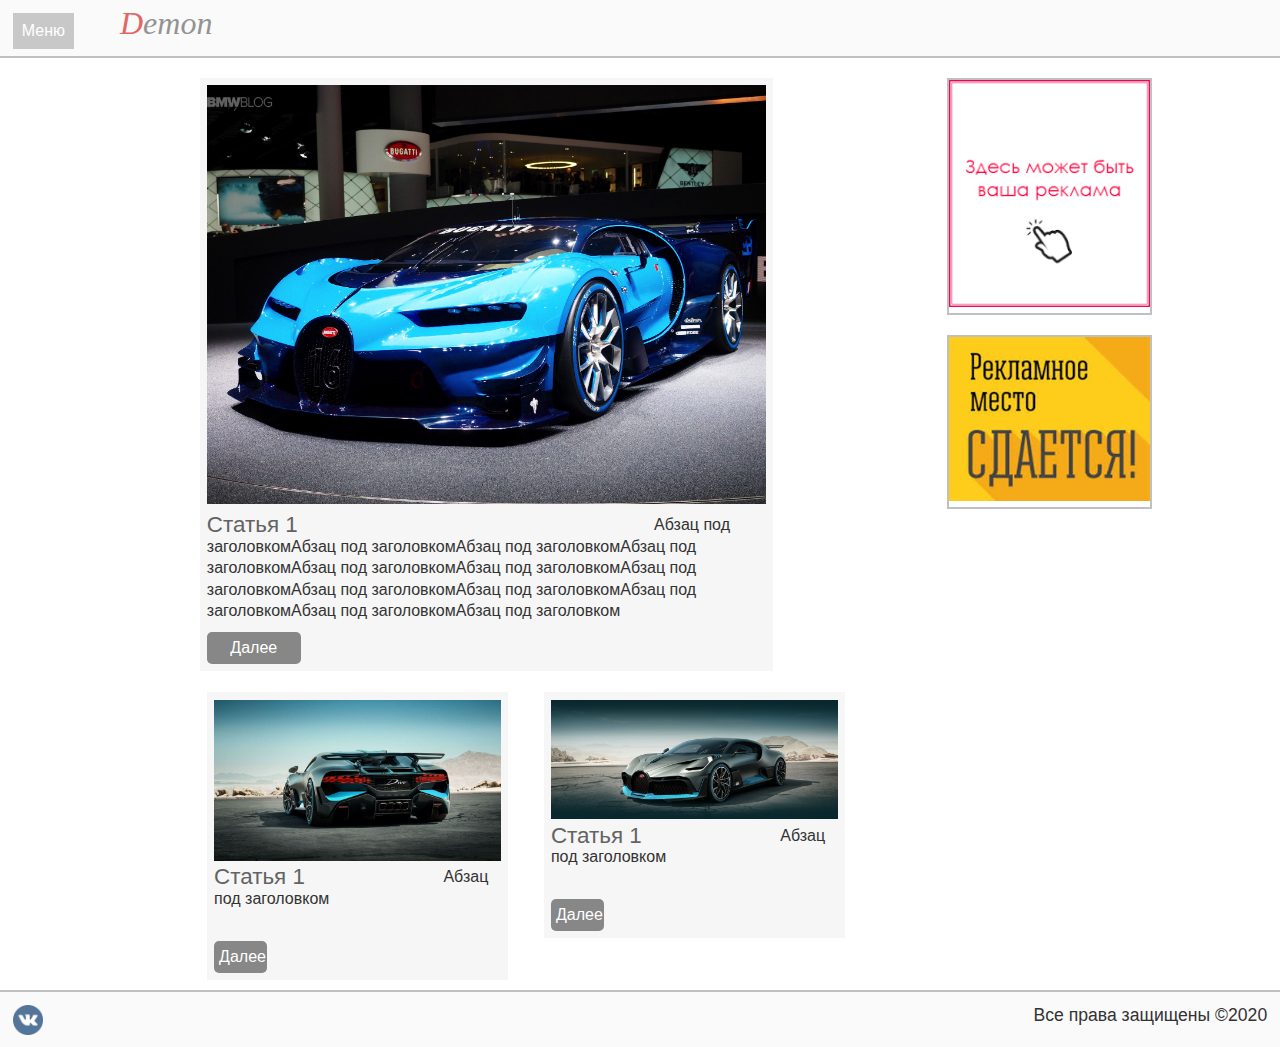
<file: index.html>
<!DOCTYPE html>
<html>
<head>
	<script language="php">
		require_once "functions/functions.php";
	    $news = getNews (3);
	</script>
    <title>DemonPlay</title>
    <meta charset="utf-8">
    <link rel="stylesheet" type="text/css" href="./style.css">
    <link rel="icon" href="./img/icon.png">
</head>
<body>
	<header>
	<div class="dropdown">
          <button onclick="myFunction()" class="dropbtn">Меню</button>
        <div id="myDropdown" class="dropdown-content">
           <a href="./about.html">О авторе</a>
           <a href="./feedback.html">Обратная связь</a>
           <a href="./reg.html">Регистрация</a>
           <a href="./auth.html">Авторизация</a>
           <a href="./profile.html" title="Для авторизованных пользователей">Профиль</a>
        </div>
    </div>

    <script>
/* When the user clicks on the button, 
toggle between hiding and showing the dropdown content */
function myFunction() {
    document.getElementById("myDropdown").classList.toggle("show");
}

// Close the dropdown if the user clicks outside of it
window.onclick = function(event) {
  if (!event.target.matches('.dropbtn')) {

    var dropdowns = document.getElementsByClassName("dropdown-content");
    var i;
    for (i = 0; i < dropdowns.length; i++) {
      var openDropdown = dropdowns[i];
      if (openDropdown.classList.contains('show')) {
        openDropdown.classList.remove('show');
      }
    }
  }
}
</script>

		<div id="logo">
			<a href="./index.html" title="Перейти на главную страницу">
				<span>D</span>emon
			</a>
		</div>
		<!-- <div id="menuHead">
			<a href="./about.html">
				<div style="margin-right: 5%">О авторе</div>
			</a>
			<a href="./feedback.html">
			   <div>Обратная связь</div>
		    </a>
		</div>
		<div id="regAuth">
			<a href="./reg.html">Регистрация</a> | <a href="./auth.html">Авторизация</a>
		</div> -->
	</header>
	<div id="wrapper">
		<div id="leftCol">
			<!-- Большой Article -->

			<!-- <script>
			    for ($i = 0; $i < count(news); $i++) {
			       if ($i == 0) {
			          echo "<div id=\"bigArticle\">";
			   }
			   else {
			   echo "<div class=\"article\">";
			}
			echo '<img src="/demonplay.org/img/article_1.jpg" alt="Статья 1" title="Статья 1">
				<h2>Статья 1</h2><br>
				<p>Абзац под заголовком</p><br>
				<a href="/demonplay.org/article.html">
				  <div class="more">Далее</div>
			    </a>
			</div>';
			if ($i == 0) {
				echo "<div class=\"clear\"><br></div>";
			    }
			</script> -->
			<div id="bigArticle">
				<img src="./img/article_1.jpg" alt="Статья 1" title="Статья 1">
				<h2>Статья 1</h2>
				<p>Абзац под заголовкомАбзац под заголовкомАбзац под заголовкомАбзац под заголовкомАбзац под заголовкомАбзац под заголовкомАбзац под заголовкомАбзац под заголовкомАбзац под заголовкомАбзац под заголовкомАбзац под заголовкомАбзац под заголовком</p>
				<a href="./article.html">
				  <div class="more">Далее</div>
			    </a>
			</div>
			<div class="clear"><br></div>
			 <!-- Маленькие артиклы -->
			<div class="article">
				<img src="./img/article_2.jpg" alt="Статья 1" title="Статья 1">
				<h2>Статья 1</h2>
				<p>Абзац под заголовком</p><br>
				<a href="./article.html">
				  <div class="more">Далее</div>
			    </a>
			</div>
			<div class="article">
				<img src="./img/article_3.jpg" alt="Статья 1" title="Статья 1">
				<h2>Статья 1</h2>
				<p>Абзац под заголовком</p><br>
				<a href="./article.html">
				  <div class="more">Далее</div>
			    </a>
			</div>
		</div>
		<div id="rightCol">
			<div class="banner">
				<img src="./img/banner_1.jpg" alt="Баннер 1" title="Баннер 1">
			</div>
			<div class="banner">
				<img src="./img/banner_2.png" alt="Баннер 2" title="Баннер 2">
			</div>
		</div>
	</div>
	<footer>
		<div id="social">
			<a href="https://vk.com" title="Группа Вк" target="_blank">
				<img src="./img/vk.png" alt="Вк" title="Вк">
			</a>
		</div>
		<div id="rights">
			Все права защищены &copy;2020<!-- <?=date('Y')?> -->
		</div>
		</footer>
</body>
</html>
</file>
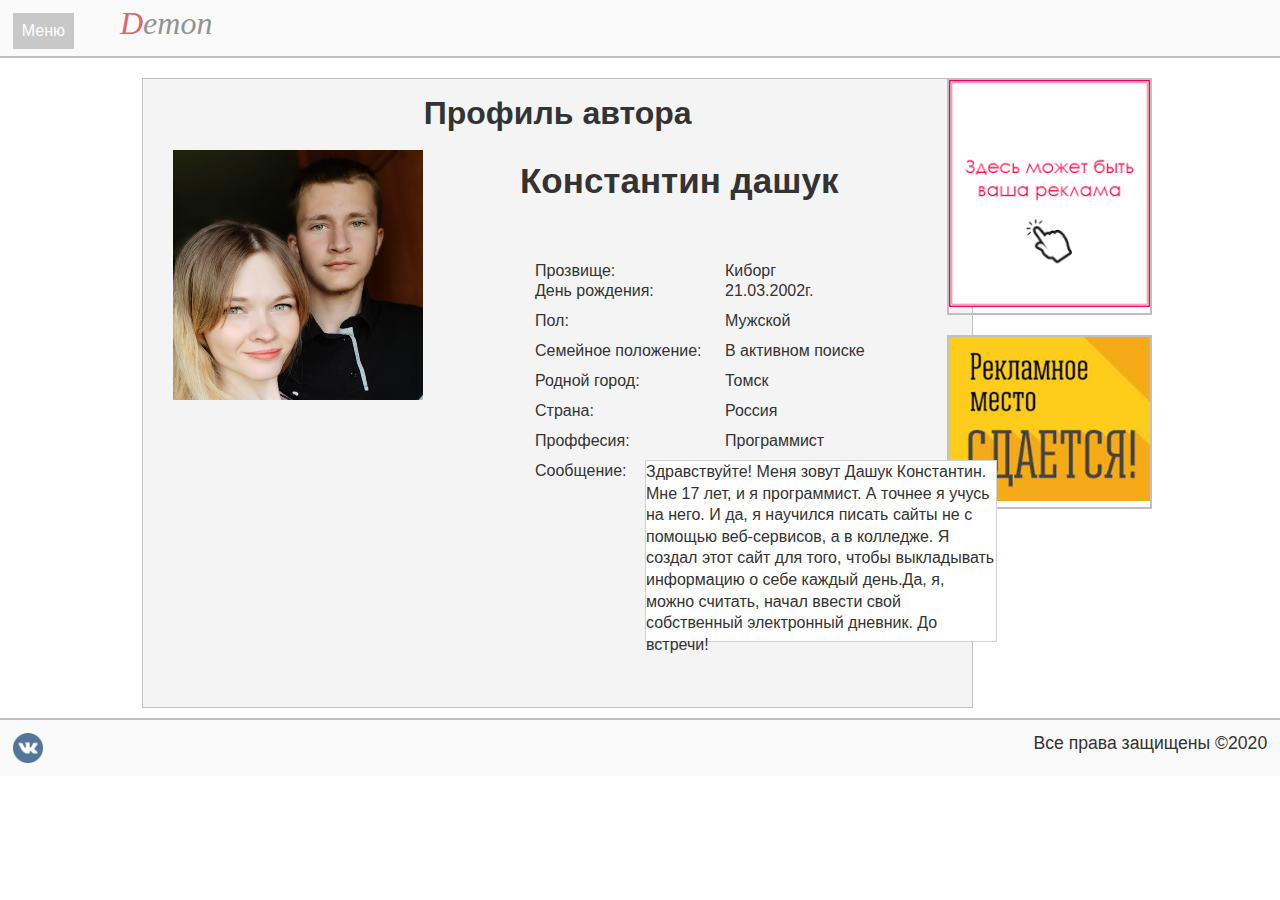
<file: about.html>
<!DOCTYPE html>
<html>
<head>
	<title>О авторе</title>
    <meta charset="utf-8">
    <link rel="stylesheet" type="text/css" href="./about.css">
    <link rel="icon" href="./img/icon.png">
</head>
<body>
	<header>
	<div class="dropdown">
          <button onclick="myFunction()" class="dropbtn">Меню</button>
        <div id="myDropdown" class="dropdown-content">
           <a href="./about.html">О авторе</a>
           <a href="./feedback.html">Обратная связь</a>
           <a href="./reg.html">Регистрация</a>
           <a href="./auth.html">Авторизация</a>
           <a href="./profile.html" title="Для авторизованных пользователей">Профиль</a>
        </div>
    </div>

    <script>
/* When the user clicks on the button, 
toggle between hiding and showing the dropdown content */
function myFunction() {
    document.getElementById("myDropdown").classList.toggle("show");
}

// Close the dropdown if the user clicks outside of it
window.onclick = function(event) {
  if (!event.target.matches('.dropbtn')) {

    var dropdowns = document.getElementsByClassName("dropdown-content");
    var i;
    for (i = 0; i < dropdowns.length; i++) {
      var openDropdown = dropdowns[i];
      if (openDropdown.classList.contains('show')) {
        openDropdown.classList.remove('show');
      }
    }
  }
}
</script>

		<div id="logo">
			<a href="./index.html" title="Перейти на главную страницу">
				<span>D</span>emon
			</a>
		</div>
		<!-- <div id="menuHead">
			<a href="./about.html">
				<div style="margin-right: 5%">О авторе</div>
			</a>
			<a href="./feedback.html">
			   <div>Обратная связь</div>
		    </a>
		</div>
		<div id="regAuth">
			<a href="./reg.html">Регистрация</a> | <a href="./auth.html">Авторизация</a>
		</div> -->
	</header>
	<div id="wrapper">
		<div id="leftCol">
			<!-- Содержимое страницы -->
			<div id="about_us">
				<h1>Профиль автора</h1>
				<img src="./img/avatar.jpg" alt="Аватар" class="avatar">
				<h2>Константин дашук</h2>
			<div class="uls">
				<p class="leftdon1">Прозвище:</p>
				<p class="kiborg">Киборг</p>
				<p class="leftdon2">День рождения:</p>
				<p class="data">21.03.2002г.</p>
				<p class="leftdon3">Пол:</p>
				<p class="pol">Мужской</p>
				<p class="leftdon4">Семейное положение:</p>
				<p class="poisk">В активном поиске</p>
				<p class="leftdon5">Родной город:</p>
				<p class="gorod">Томск</p>
				<p class="leftdon6">Страна:</p>
				<p class="strana">Россия</p>
				<p class="leftdon7">Проффесия:</p>
				<p class="proffes">Программист</p>
				<p class="leftdon8">Сообщение:</p>
				<p class="mail">Здравствуйте! Меня зовут Дашук Константин. Мне 17 лет, и я программист. А точнее я учусь на него. И да, я научился писать сайты не с помощью веб-сервисов, а в колледже. Я создал этот сайт для того, чтобы выкладывать информацию о себе каждый день.Да, я, можно считать, начал ввести свой собственный электронный дневник. До встречи!</p>
			</div>
			</div>
		</div>
	    <div id="rightCol">
			<div class="banner">
				<img src="./img/banner_1.jpg" alt="Баннер 1" title="Баннер 1">
			</div>
			<div class="banner">
				<img src="./img/banner_2.png" alt="Баннер 2" title="Баннер 2">
			</div>
		</div>
	</div>
	<footer>
		<div id="social">
			<a href="https://vk.com" title="Группа Вк" target="_blank">
				<img src="./img/vk.png" alt="Вк" title="Вк">
			</a>
		</div>
		<div id="rights">
			Все права защищены &copy;2020<!-- <?=date('Y')?> -->
		</div>
		</footer>
</body>
</html>
</file>
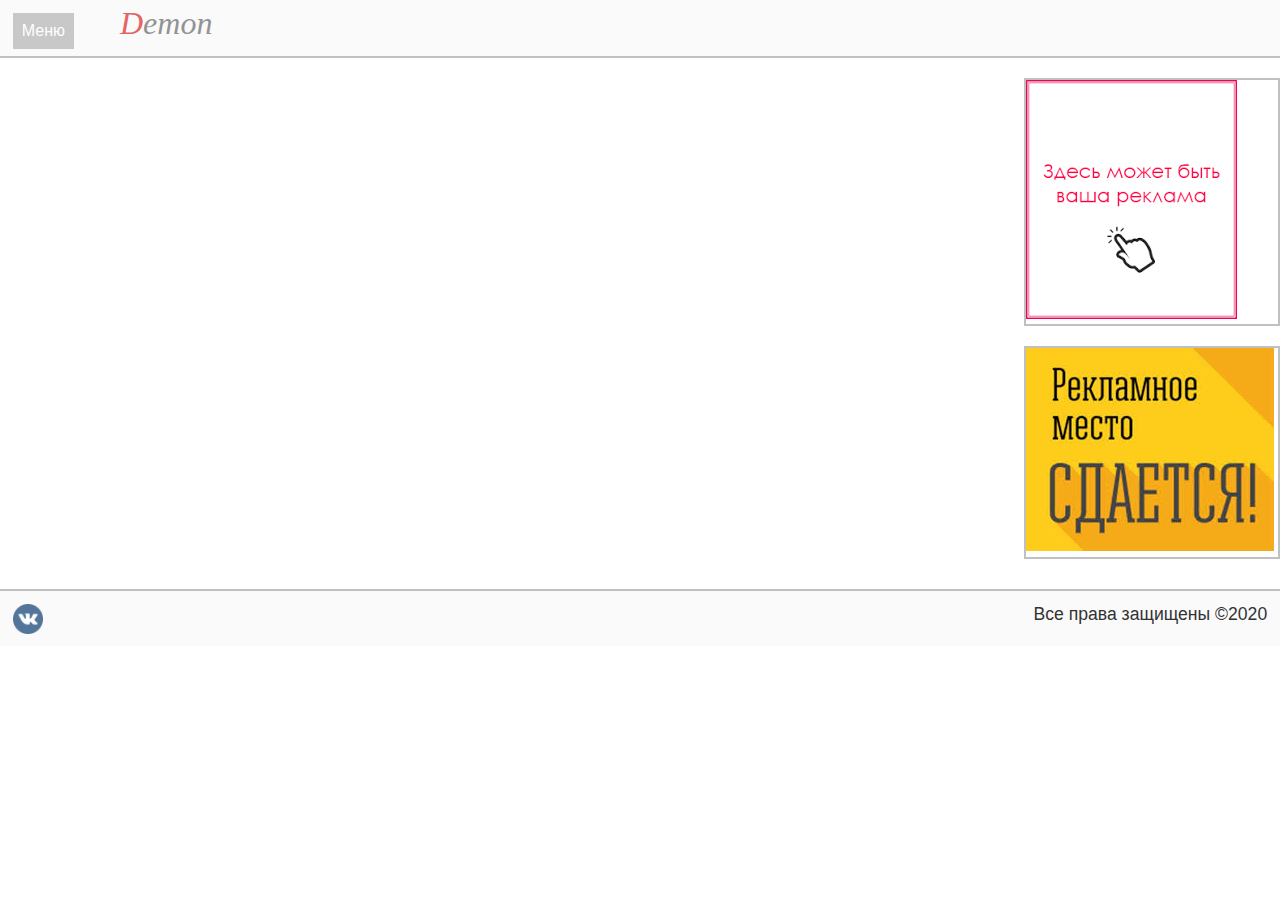
<file: article.html>
<!DOCTYPE html>
<html>
<head>
	<title>Статья 1</title>
	<meta charset="utf-8">
    <link rel="stylesheet" type="text/css" href="./article.css">
    <link rel="icon" href="./img/icon.png">
</head>
<body>
	<header>
	<div class="dropdown">
          <button onclick="myFunction()" class="dropbtn">Меню</button>
        <div id="myDropdown" class="dropdown-content">
           <a href="./about.html">О авторе</a>
           <a href="./feedback.html">Обратная связь</a>
           <a href="./reg.html">Регистрация</a>
           <a href="./auth.html">Авторизация</a>
           <a href="./profile.html">Профиль</a>
        </div>
    </div>

    <script>
/* When the user clicks on the button, 
toggle between hiding and showing the dropdown content */
function myFunction() {
    document.getElementById("myDropdown").classList.toggle("show");
}

// Close the dropdown if the user clicks outside of it
window.onclick = function(event) {
  if (!event.target.matches('.dropbtn')) {

    var dropdowns = document.getElementsByClassName("dropdown-content");
    var i;
    for (i = 0; i < dropdowns.length; i++) {
      var openDropdown = dropdowns[i];
      if (openDropdown.classList.contains('show')) {
        openDropdown.classList.remove('show');
      }
    }
  }
}
</script>

		<div id="logo">
			<a href="./index.html" title="Перейти на главную страницу">
				<span>D</span>emon
			</a>
		</div>
		<!-- <div id="menuHead">
			<a href="./about.html">
				<div style="margin-right: 5%">О авторе</div>
			</a>
			<a href="./feedback.html">
			   <div>Обратная связь</div>
		    </a>
		</div>
		<div id="regAuth">
			<a href="./reg.html">Регистрация</a> | <a href="./auth.html">Авторизация</a>
		</div> -->
	</header>
	<div id="wrapper">
		<div id="leftCol">
			<!-- <video>https://www.youtube.com/watch?v=uTJ5EcFijnk</video>-->
            <iframe width="560" height="315" src="https://www.youtube.com/embed/_r8W_dNtHbk" frameborder="0" allow="accelerometer; autoplay; encrypted-media; gyroscope; picture-in-picture" allowfullscreen></iframe>
 		</div>
	    <div id="rightCol">
			<div class="banner">
				<img src="./img/banner_1.jpg" alt="Баннер 1" title="Баннер 1">
			</div>
			<div class="banner">
				<img src="./img/banner_2.png" alt="Баннер 2" title="Баннер 2">
			</div>
		</div>
	</div>
	<footer>
		<div id="social">
			<a href="https://vk.com" title="Группа Вк" target="_blank">
				<img src="./img/vk.png" alt="Вк" title="Вк">
			</a>
		</div>
		<div id="rights">
			Все права защищены &copy;2020<!-- <?=date('Y')?> -->
		</div>
		</footer>
</body>
</html>
</file>
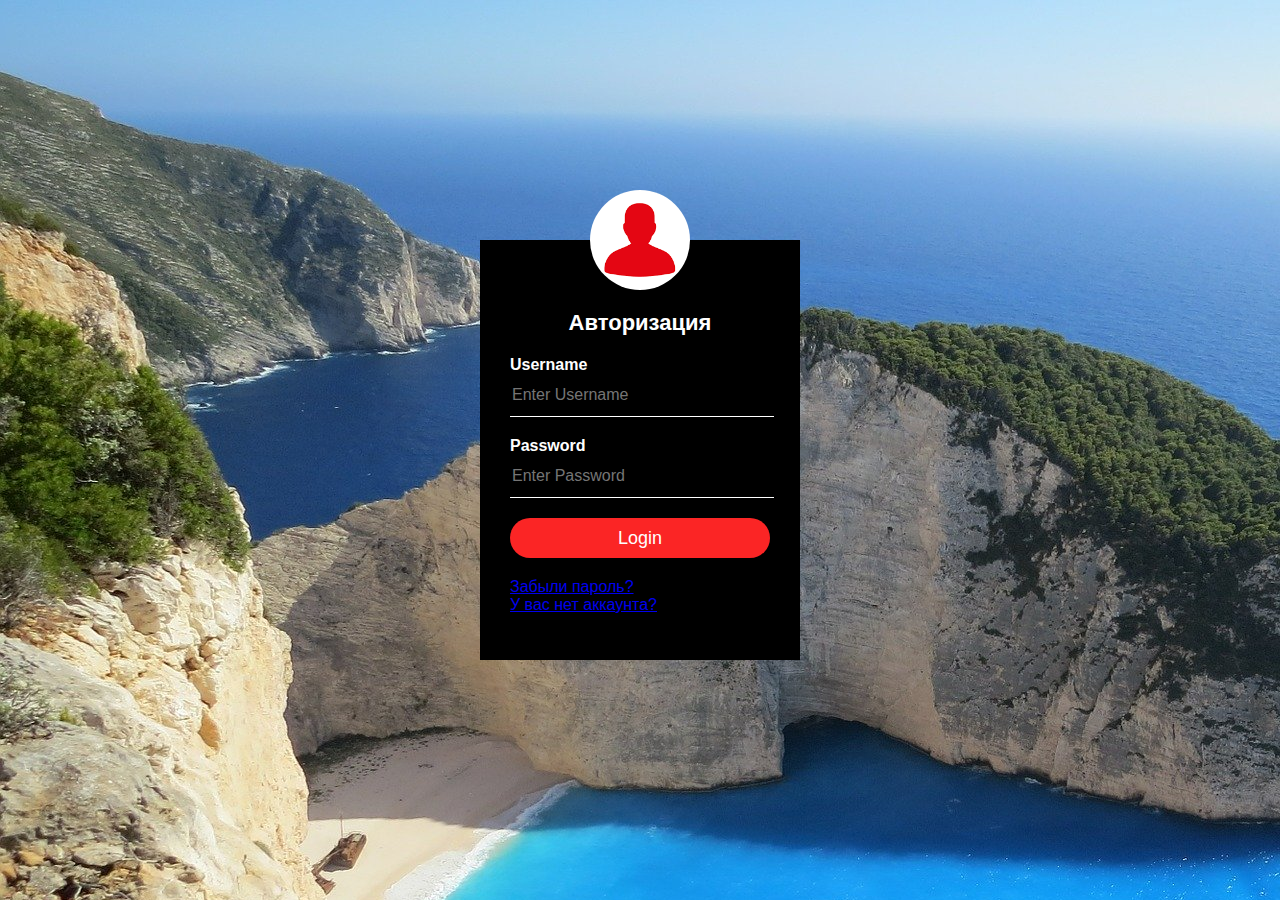
<file: auth.html>
<!DOCTYPE html>
<html>
<head>
	<title>DemonPlay</title>
    <meta charset="utf-8">
    <link rel="stylesheet" type="text/css" href="reg.css">
    <link rel="icon" href="./img/icon.png"></head>
<body>
	<div class="loginbox">
		<img src="./img/avatar.png" class="avatar" alt="аватар">
		<h1>Авторизация</h1>
		<form>
			<p>Username</p>
			<input type="text" name="" placeholder="Enter Username">
			<p>Password</p>
			<input type="Password" name="" placeholder="Enter Password">
			<input type="submit" name="" value="Login">
			<a href="#">Забыли пароль?</a><br>
			<a href="./reg.html">У вас нет аккаунта?</a>
		</form>
	</div>
</body>
</html>
</file>
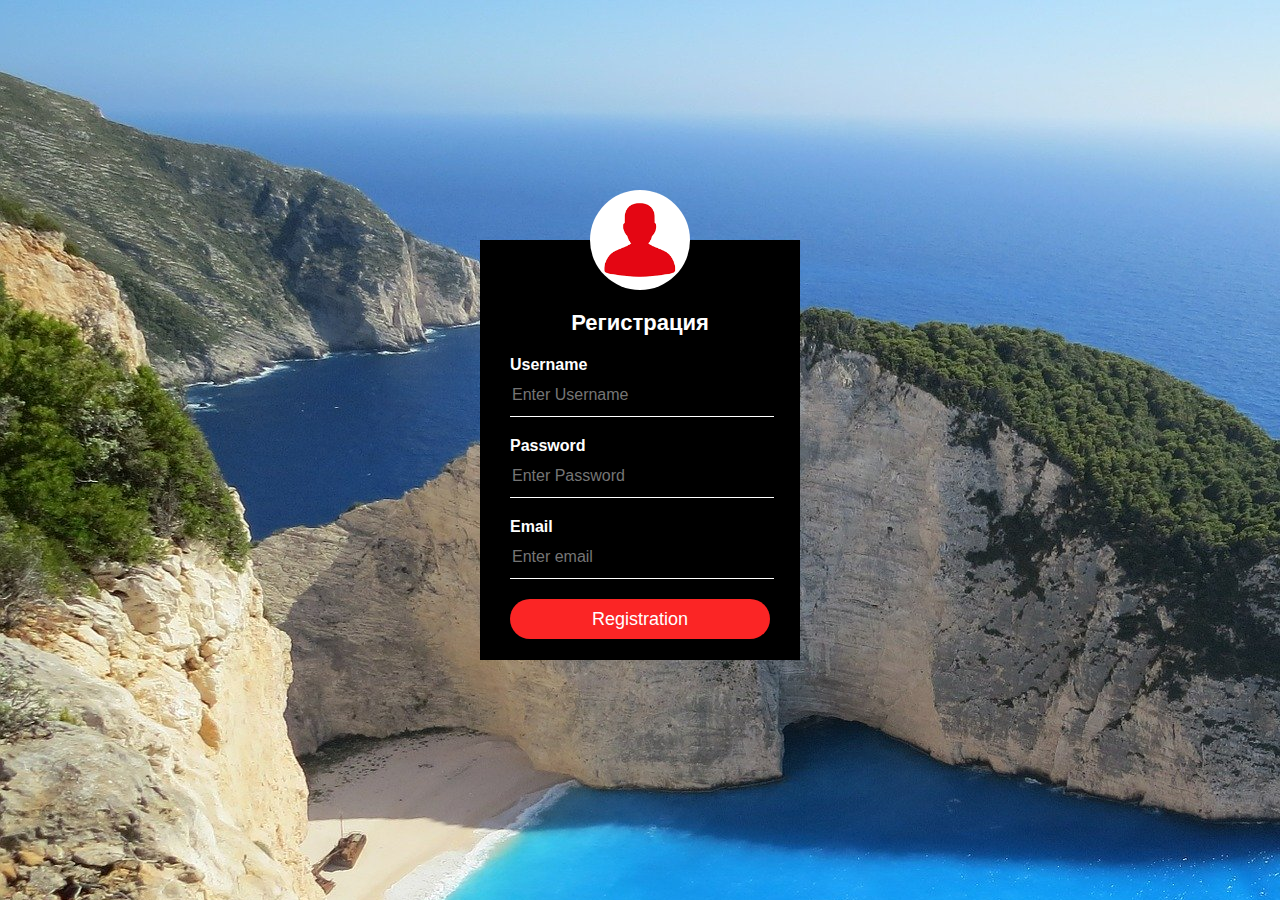
<file: reg.html>
<!DOCTYPE html>
<html>
<head>
	<title>DemonPlay</title>
    <meta charset="utf-8">
    <link rel="stylesheet" type="text/css" href="reg.css">
    <link rel="icon" href="./img/icon.png"></head>
<body>
	<div class="loginbox">
		<img src="./img/avatar.png" class="avatar" alt="аватар">
		<h1>Регистрация</h1>
		<form>
			<p>Username</p>
			<input type="text" name="" placeholder="Enter Username">
			<p>Password</p>
			<input type="Password" name="" placeholder="Enter Password">
			<p>Email</p>
			<input type="email" name="" placeholder="Enter email">
			<input type="submit" name="" value="Registration">
		</form>
	</div>
</body>
</html>
</file>
<file: style.css>
@charset "utf-8";
* {
	margin: 0;
	padding: 0;
	outline: none;
}
html{
	height: 100%;
}
body {
	width: 100%;
	height: 100%;
	background-color: #fff;
	color: #333;
	font-family: "Segoe UI", Arial, sans-serif;
	font-size: 1em;
	line-height: 135%;
	float: left;
}

img {
	max-width: 100%;
	height: auto;
	width: auto\9;
}

a {
	color: #384840;
	text-decoration: none;
	-webkit-transition: all.6s ease;
	-moz-transition: all.6s ease;
	-o-transition: all.6s ease;
	-ms-transition: all.6s ease;
	transition: all.6s ease;
}
a:hover {
	color: #efdea0;
	-webkit-transition: all.6s ease;
	-moz-transition: all.6s ease;
	-o-transition: all.6s ease;
	-ms-transition: all.6s ease;
	transition: all.6s ease;
}
.clear {
	clear: both;
}

/*Стили для шапки*/
header {
	width: 98%;
	height: 30px;
	float: left;
	padding: 1%;
	background-color: #fafafa;
	border-bottom: 2px solid silver;
	margin-bottom: 20px;
}
header #logo {
	position: absolute;
	left: 120px;
	width: 30%;
	float: left;
}
header #logo a {
	color: #939393;
	font-style: italic;
	font-size: 2em;
	font-family: "Times New Roman", sans-serif;
}
header #logo span {
	color: #e46565;
}
header #menuHead {
	width: 34%;
	float: left;
}
header #menuHead div {
	float: left;
	background-color: #c8c8c8;
	padding: 5px;
	border-radius: 5px;
	color: #ffffff;
}
header #menuHead div:hover {
	background-color: #e7e7e7;
}
header #regAuth {
	width: 30%;
	float: left;
	text-align: right;
	font-size: 1.2em;
}

/*Стили для всего документа*/
#wrapper {
	width: 80%;
	margin-left: 10%;
	float: left;
}

/*Стили для левой колонки*/

#wrapper #leftCol {
	width: 70%;
	margin-right: 10%;
	float: left;
}
#wrapper #leftCol h2{
	width: 70%;
	margin-right: 10%;
	float: left;
	font-family: Comic Sans MS, sans-serif;
	font-weight: normal;
	font-size: 1.4em;
	color: #636363;
}
#wrapper #leftCol #bigArticle {
	width: 78%;
	margin-left: 10%;
	background-color: #f6f6f6;
	padding: 1%;
	border: 1%;
	float: left;
}
#wrapper #leftCol #bigArticle img {
	width: 100%;
	float: left;
	margin-bottom: 10px;
}
#wrapper #leftCol #bigArticle h2 {
	font-weight: normal;
	font-size: 1.4em;
	color: #636363;
	font-family: Comic Sans MS, sans-serif;
}
#wrapper #leftCol #bigArticle p {
	width: auto;
	margin-left: auto;
}
#wrapper #leftCol div.more{
	padding: 5px;
	border-radius: 5px;
	background-color: #878787;
	color: white;
	width: 15%;
	text-align: center;
	margin-top: 10px;
}
#wrapper #leftCol div.more:hover {
	background-color: #a2a2a2;
}
#wrapper #leftCol .article {
	width: 40%;
	margin-left: 5%;
	background-color: #f6f6f6;
	padding: 1%;
	float: right;
}
/*Стили для правой колонки*/
#wrapper #rightCol {
	width: 20%;
	float: left;
}
#wrapper #rightCol .banner {
	width: 100%;
	float: left;
	margin-bottom: 20px;
	border: 2px solid silver;
	box-sizing: border-box;
}

/*Стили для Footer*/
footer {
	width: 98%;
	float: left;
	padding: 1%;
	background-color: #fafafa;
	border-top: 2px solid silver;
	margin-top: 10px;
}
footer #social {
	float: left;
	width: 50%;
}
footer #social img {
	width: 30px;
	height: 30px;
	float: left;
	margin-right: 10px;
}
footer #rights {
	float: right;
	width: 50%;
	text-align: right;
	font-size: 1.1em;
}
/*Стили для выпадающего меню*/
.dropbtn {
    background-color: #c8c8c8;
    position: absolute;
    top: 0;
    left: 0;
    color: white;
    padding: 9px;
    font-size: 16px;
    border: none;
    cursor: pointer;
    margin: 0;
}

.dropbtn:hover, .dropbtn:focus {
    background-color: #2980B9;
}

.dropdown {
    position: absolute;
    /*display: inline-block;*/
}

.dropdown-content {
    display: none;
    position: absolute;
    top: 30px;
    background-color: #f1f1f1;
    min-width: 160px;
    box-shadow: 0px 8px 16px 0px rgba(0,0,0,0.2);
    z-index: 1;
}

.dropdown-content a {
    color: black;
    padding: 12px 16px;
    text-decoration: none;
    display: block;
}

.dropdown-content a:hover {background-color: #ddd}

.show {display:block;}
</file>
<file: about.css>
@charset "utf-8";
* {
	margin: 0;
	padding: 0;
	outline: none;
}
html{
	height: 100%;
}
body {
	width: 100%;
	height: 100%;
	background-color: #fff;
	color: #333;
	font-family: "Segoe UI", Arial, sans-serif;
	font-size: 1em;
	line-height: 135%;
	float: left;
}

img {
	max-width: 100%;
	height: auto;
	width: auto\9;
}

a {
	color: #384840;
	text-decoration: none;
	-webkit-transition: all.6s ease;
	-moz-transition: all.6s ease;
	-o-transition: all.6s ease;
	-ms-transition: all.6s ease;
	transition: all.6s ease;
}
a:hover {
	color: #efdea0;
	-webkit-transition: all.6s ease;
	-moz-transition: all.6s ease;
	-o-transition: all.6s ease;
	-ms-transition: all.6s ease;
	transition: all.6s ease;
}
.clear {
	clear: both;
}

/*Стили для шапки*/
header {
	width: 98%;
	height: 30px;
	float: left;
	padding: 1%;
	background-color: #fafafa;
	border-bottom: 2px solid silver;
	margin-bottom: 20px;
}
header #logo {
	position: absolute;
	left: 120px;
	width: 30%;
	float: left;
}
header #logo a {
	color: #939393;
	font-style: italic;
	font-size: 2em;
	font-family: "Times New Roman", sans-serif;
}
header #logo span {
	color: #e46565;
}
header #menuHead {
	width: 34%;
	float: left;
}
header #menuHead div {
	float: left;
	background-color: #c8c8c8;
	padding: 5px;
	border-radius: 5px;
	color: #ffffff;
}
header #menuHead div:hover {
	background-color: #e7e7e7;
}
header #regAuth {
	width: 30%;
	float: left;
	text-align: right;
	font-size: 1.2em;
}
/*стили для всего документа*/
#wrapper {
	width: 80%;
	margin-left: 10%;
	float: left;
}
/*Стили для левой колонки*/
#wrapper #leftCol {
	width: 70%;
	margin-right: 10%;
	float: left;
}
/*Стили для правой колонки*/
#wrapper #rightCol {
	width: 20%;
	float: left;
}
#wrapper #rightCol .banner {
	width: 100%;
	float: left;
	margin-bottom: 20px;
	border: 2px solid silver;
	box-sizing: border-box;
}

/*Стили для Footer*/
footer {
	width: 98%;
	float: left;
	padding: 1%;
	background-color: #fafafa;
	border-top: 2px solid silver;
	margin-top: 10px;
}
footer #social {
	float: left;
	width: 50%;
}
footer #social img {
	width: 30px;
	height: 30px;
	float: left;
	margin-right: 10px;
}
footer #rights {
	float: right;
	width: 50%;
	text-align: right;
	font-size: 1.1em;
}
/*Стили для выпадающего меню*/
.dropbtn {
    background-color: #c8c8c8;
    position: absolute;
    top: 0;
    left: 0;
    color: white;
    padding: 9px;
    font-size: 16px;
    border: none;
    cursor: pointer;
    margin: 0;
}

.dropbtn:hover, .dropbtn:focus {
    background-color: #2980B9;
}

.dropdown {
    position: absolute;
    /*display: inline-block;*/
}

.dropdown-content {
    display: none;
    position: absolute;
    top: 30px;
    background-color: #f1f1f1;
    min-width: 160px;
    box-shadow: 0px 8px 16px 0px rgba(0,0,0,0.2);
    z-index: 1;
}

.dropdown-content a {
    color: black;
    padding: 12px 16px;
    text-decoration: none;
    display: block;
}

.dropdown-content a:hover {background-color: #ddd}

.show {display:block;}


/*стили для страницы о нас*/
#wrapper #leftCol #about_us {
	width: 86%;
	height: 600px;
	width: 800px;
	margin-left: 2%;
	border: 1px solid silver;
	background-color: #f4f4f4;
	padding: 2%;
}

/*Стили для отображения профиля*/

.avatar {
	width: 250px;
	height: 250px;
	margin: 15px;
}
h1 {
	text-align: center;
	margin: 10px;
	margin-bottom: 10px;
}
h2 {
	position: absolute;
	top: 170px;
	left: 520px;
	font-size: 35px;
}
.uls {
	position: absolute;
	top: 250px;
	left: 515px;
	float: left;
}
.mail {
	border: 1px solid lightgrey;
	background-color: white;
	width: 350px;
	height: 180px;
	padding: 2%;
	position: absolute;
	left: 130px;
	top: 210px;
}
.leftdon1 {
	position: absolute;
	float: left;
	top: 10px;
	left: 20px;
	width: 150px;
}
.kiborg {
	position: absolute;
	top: 10px;
	left: 210px;
	width: 150px;
}
.leftdon2 {
	position: absolute;
	float: left;
	top: 30px;
	left: 20px;
	width: 150px;
}
.data {
	position: absolute;
	top: 30px;
	left: 210px;
	width: 150px;
}
.leftdon3 {
	position: absolute;
	float: left;
	top: 60px;
	left: 20px;
	width: 150px;
}
.pol {
	position: absolute;
	top: 60px;
	left: 210px;
	width: 150px;
}
.leftdon4 {
	position: absolute;
	float: left;
	top: 90px;
	left: 20px;
	width: 200px;
}
.poisk {
	position: absolute;
	top: 90px;
	left: 210px;
	width: 150px;
}
.leftdon5 {
	position: absolute;
	float: left;
	top: 120px;
	left: 20px;
	width: 150px;
}
.gorod {
	position: absolute;
	top: 120px;
	left: 210px;
	width: 150px;
}
.leftdon6 {
	position: absolute;
	float: left;
	top: 150px;
	left: 20px;
	width: 150px;
}
.strana {
	position: absolute;
	top: 150px;
	left: 210px;
	width: 150px;
}
.leftdon7 {
	position: absolute;
	float: left;
	top: 180px;
	left: 20px;
	width: 150px;
}
.proffes {
	position: absolute;
	top: 180px;
	left: 210px;
	width: 150px;
}
.leftdon8 {
	position: absolute;
	float: left;
	top: 210px;
	left: 20px;
	width: 150px;
}
</file>
<file: article.css>
@charset "utf-8";
* {
	margin: 0;
	padding: 0;
	outline: none;
}
html{
	height: 100%;
}
body {
	width: 100%;
	height: 100%;
	background-color: #fff;
	color: #333;
	font-family: "Segoe UI", Arial, sans-serif;
	font-size: 1em;
	line-height: 135%;
	float: left;
}

img {
	max-width: 100%;
	height: auto;
	width: auto\9;
}

a {
	color: #384840;
	text-decoration: none;
	-webkit-transition: all.6s ease;
	-moz-transition: all.6s ease;
	-o-transition: all.6s ease;
	-ms-transition: all.6s ease;
	transition: all.6s ease;
}
a:hover {
	color: #efdea0;
	-webkit-transition: all.6s ease;
	-moz-transition: all.6s ease;
	-o-transition: all.6s ease;
	-ms-transition: all.6s ease;
	transition: all.6s ease;
}
.clear {
	clear: both;
}


/*Стили для шапки*/
header {
	width: 98%;
	height: 30px;
	float: left;
	padding: 1%;
	background-color: #fafafa;
	border-bottom: 2px solid silver;
	margin-bottom: 20px;
}
header #logo {
	position: absolute;
	left: 120px;
	width: 30%;
	float: left;
}
header #logo a {
	color: #939393;
	font-style: italic;
	font-size: 2em;
	font-family: "Times New Roman", sans-serif;
}
header #logo span {
	color: #e46565;
}
header #menuHead {
	width: 34%;
	float: left;
}
header #menuHead div {
	float: left;
	background-color: #c8c8c8;
	padding: 5px;
	border-radius: 5px;
	color: #ffffff;
}
header #menuHead div:hover {
	background-color: #e7e7e7;
}
header #regAuth {
	width: 30%;
	float: left;
	text-align: right;
	font-size: 1.2em;
}
/*Стили для левой колонки*/
#wrapper #leftCol {
	width: 70%;
	margin-right: 10%;
	float: left;
}
#wrapper #leftCol h2{
	width: 70%;
	margin-right: 10%;
	float: left;
	font-family: Comic Sans MS, sans-serif;
	font-weight: normal;
	font-size: 1.4em;
	color: #636363;
}
/*Стили для правой колонки*/
#wrapper #rightCol {
	width: 20%;
	float: left;
}
#wrapper #rightCol .banner {
	width: 100%;
	float: left;
	margin-bottom: 20px;
	border: 2px solid silver;
	box-sizing: border-box;
}
/*Стили для Footer*/
footer {
	width: 98%;
	float: left;
	padding: 1%;
	background-color: #fafafa;
	border-top: 2px solid silver;
	margin-top: 10px;
}
footer #social {
	float: left;
	width: 50%;
}
footer #social img {
	width: 30px;
	height: 30px;
	float: left;
	margin-right: 10px;
}
footer #rights {
	float: right;
	width: 50%;
	text-align: right;
	font-size: 1.1em;
}
/*Стили для выпадающего меню*/
.dropbtn {
    background-color: #c8c8c8;
    position: absolute;
    top: 0;
    left: 0;
    color: white;
    padding: 9px;
    font-size: 16px;
    border: none;
    cursor: pointer;
    margin: 0;
}

.dropbtn:hover, .dropbtn:focus {
    background-color: #2980B9;
}

.dropdown {
    position: absolute;
    /*display: inline-block;*/
}

.dropdown-content {
    display: none;
    position: absolute;
    background-color: #f1f1f1;
    min-width: 160px;
    box-shadow: 0px 8px 16px 0px rgba(0,0,0,0.2);
    z-index: 1;
}

.dropdown-content a {
    color: black;
    padding: 12px 16px;
    text-decoration: none;
    display: block;
}

.dropdown-content a:hover {background-color: #ddd}

.show {display:block;}
</file>
<file: reg.css>
body {
	margin: 0;
	padding: 0;
	background: url('./img/sea.jpg');
	font-family: sans-serif;
}
.loginbox {
	width: 320px;
	height: 420px;
	background-color: #000;
	color: #fff;
	top: 50%;
	left: 50%;
	position: absolute;
	transform: translate(-50%, -50%);
	box-sizing: border-box;
	padding: 70px 30px;
}
.avatar {
	width: 100px;
	height: 100px;
	border-radius: 50%;
	position: absolute;
	top: -50px;
	left: calc(50% - 50px);
}
h1 {
	margin: 0;
	padding: 0 0 20px;
	text-align: center;
	font-size: 22px;
}
.loginbox p{
	margin: 0;
	padding: 0;
	font-weight: bold;
}
.loginbox input {
	width: 100%;
	margin-bottom: 20px;
}
.loginbox input[type="text"], input[type="Password"], input[type="email"] {
	border: none;
	border-bottom: 1px solid #fff;
	background: transparent;
	outline: none;
	height: 40px;
	color: #fff;
	font-size: 16px;
}
.loginbox input[type="submit"] {
	border: none;
	outline: none;
	height: 40px;
	background: #fb2525;
	color: #fff;
	font-size: 18px;
	border-radius: 20px;
}
.loginbox input[type="submit"]:hover {
	cursor: pointer;
	background: #ffc107;
	color: #000;
}
</file>
